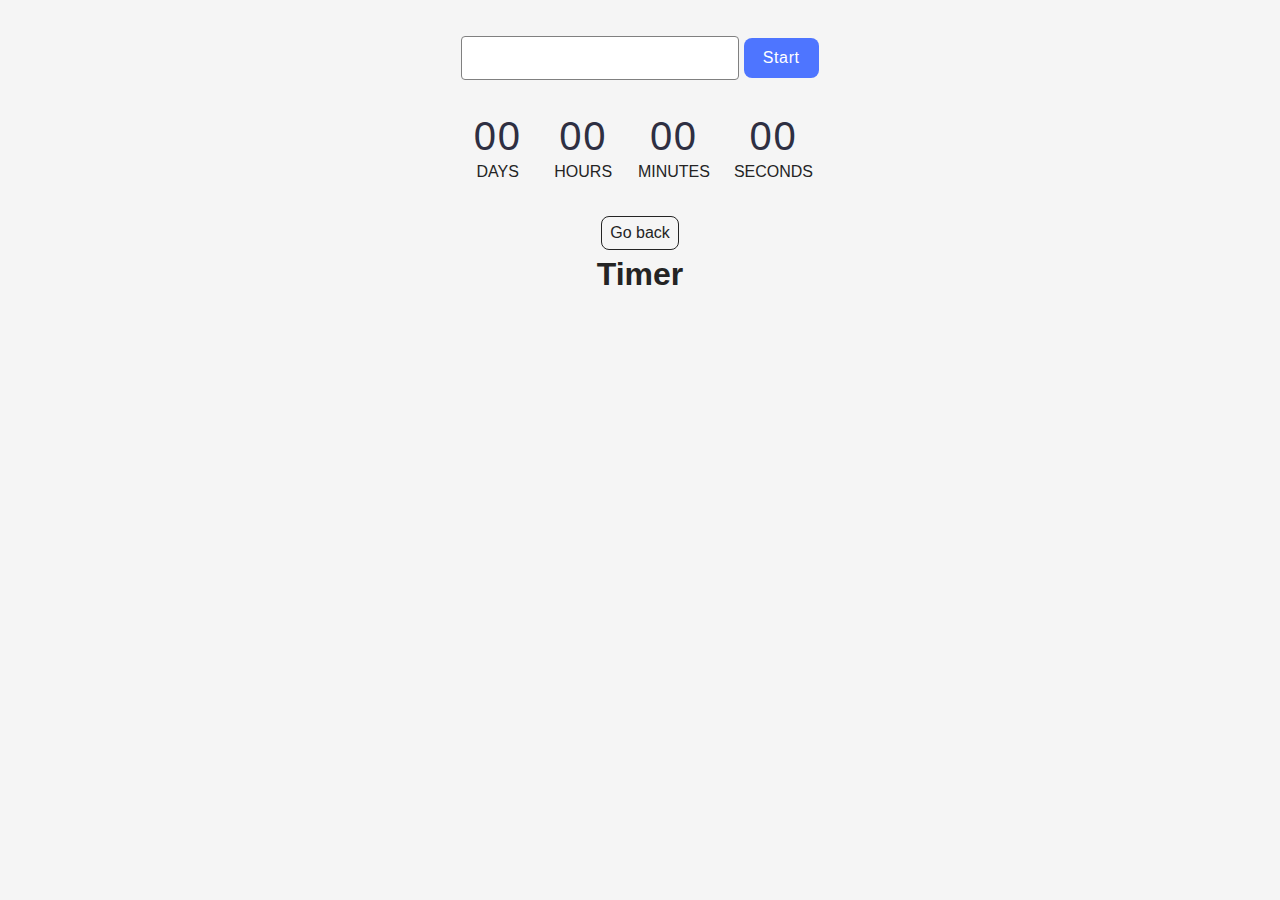
<file: src/1-timer.html>
<!DOCTYPE html>
<html lang="en">
  <head>
    <meta charset="UTF-8" />
    <meta http-equiv="X-UA-Compatible" content="IE=edge" />
    <meta name="viewport" content="width=device-width, initial-scale=1.0" />
    <title>Timer</title>
    <link rel="stylesheet" href="./css/styles.css" />
  </head>
  <body>
    <div class="timer-container">
      <input type="text" id="datetime-picker" />
      <button type="button" data-start>Start</button>
    </div>

    <div class="timer">
      <div class="field">
        <span class="value" data-days>00</span>
        <span class="label">DAYS</span>
      </div>
      <div class="field">
        <span class="value" data-hours>00</span>
        <span class="label">HOURS</span>
      </div>
      <div class="field">
        <span class="value" data-minutes>00</span>
        <span class="label">MINUTES</span>
      </div>
      <div class="field">
        <span class="value" data-seconds>00</span>
        <span class="label">SECONDS</span>
      </div>
    </div>

    <main>
      <div class="container">
        <a class="back-link" href="./index.html">Go back</a>
        <h1 class="main-title">Timer</h1>
      </div>
    </main>
    <script type="module" src="./js/1-timer.js"></script>
  </body>
</html>
</file>
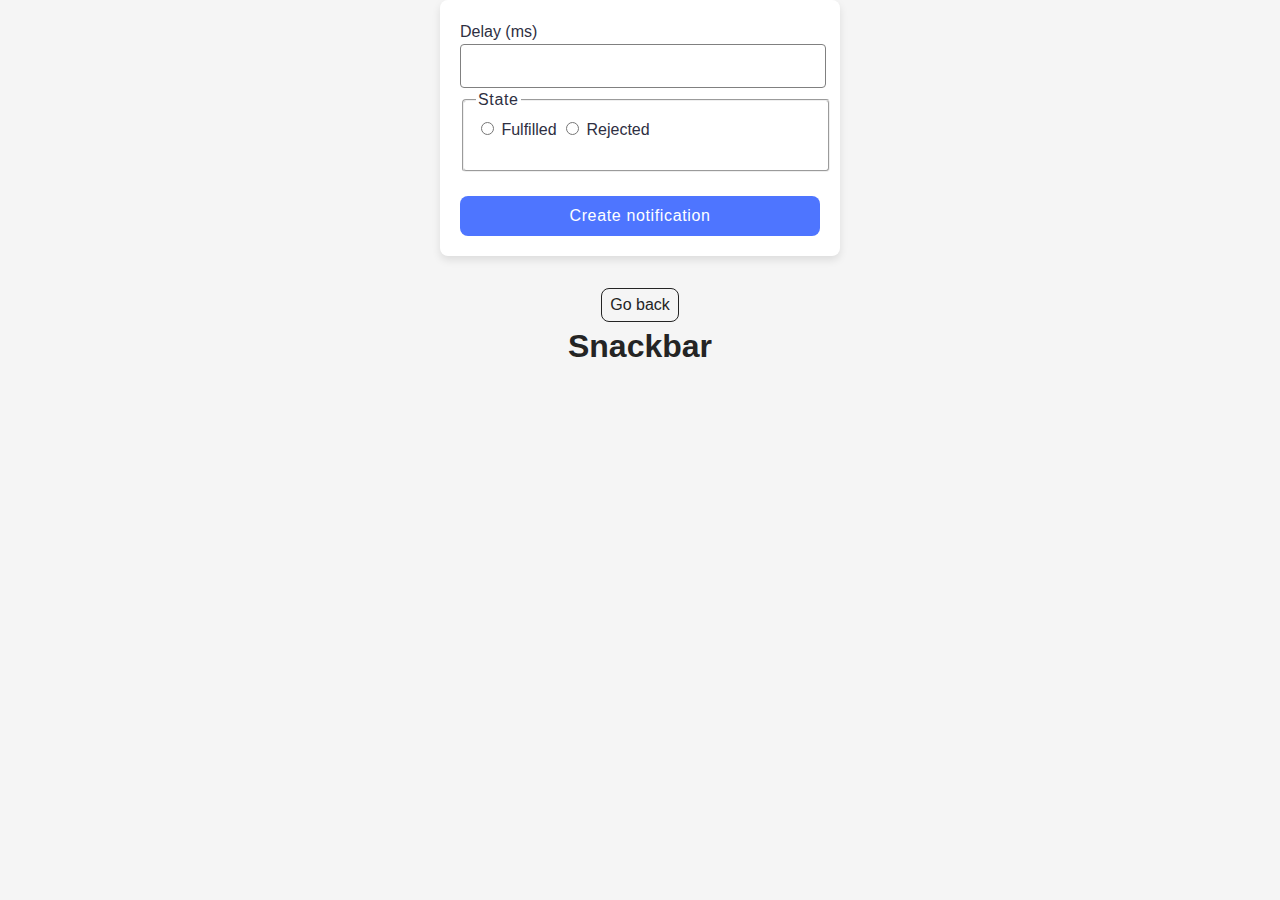
<file: src/2-snackbar.html>
<!DOCTYPE html>
<html lang="en">
  <head>
    <meta charset="UTF-8" />
    <meta http-equiv="X-UA-Compatible" content="IE=edge" />
    <meta name="viewport" content="width=device-width, initial-scale=1.0" />
    <title>Snackbar</title>
    <link rel="stylesheet" href="./css/styles.css" />
  </head>
  <body>
    <form class="form">
      <label>
        Delay (ms)
        <input type="number" name="delay" required />
      </label>

      <fieldset>
        <legend>State</legend>
        <label>
          <input type="radio" name="state" value="fulfilled" required />
          Fulfilled
        </label>
        <label>
          <input type="radio" name="state" value="rejected" required />
          Rejected
        </label>
      </fieldset>

      <button type="submit">Create notification</button>
    </form>

    <main>
      <div class="container">
        <a class="back-link" href="./index.html">Go back</a>
        <h1 class="main-title">Snackbar</h1>
      </div>
    </main>
    <script type="module" src="./js/2-snackbar.js"></script>
  </body>
</html>
</file>
<file: src/css/styles.css>
/**
  |============================
  | include css partials with
  | default @import url()
  |============================
*/
/* Common styles */
@import url('./reset.css');
@import url('./base.css');
@import url('./container.css');
@import url('./animations.css');

/* Sections style */
@import url('./header.css');
@import url('./badges.css');
@import url('./back-link.css');

body {
  font-family: 'Montserrat', sans-serif;
  display: flex;
  flex-direction: column;
  align-items: center;
  justify-content: center;
  height: 100vh;
  margin: 0;
  background-color: #f5f5f5;
}

/* Timer  */
input[type='text'] {
  font-weight: 400;
  font-size: 16px;
  line-height: 1.5;
  letter-spacing: 0.04em;
  color: #2e2f42;
  border: 1px solid #808080;
  background: #fff;
  border-radius: 4px;
  width: 272px;
  height: 40px;
  margin-top: 36px;
  margin-bottom: 32px;
  outline: none;
  transition: border-color 0.3s ease;
}
input[type='text']:hover,
input[type='text']:focus {
  border: 1px solid #000;
}
input[type='text']:active {
  border: 1px solid #4e75ff;
  color: #000;
}
input[type='text']:disabled {
  border: 1px solid #808080;
  color: #808080;
  background: #fafafa;
}

button[type='button'] {
  border-radius: 8px;
  width: 75px;
  height: 40px;
  background: #4e75ff;
  font-weight: 500;
  font-size: 16px;
  line-height: 1.5;
  letter-spacing: 0.04em;
  color: #fff;
  border: none;
}
button[type='button']:hover {
  background: #6c8cff;
}
button[type='button']:disabled {
  background: #cfcfcf;
  color: #989898;
}

.timer {
  width: 346px;
  height: 72px;
  display: flex;
  gap: 24px;
}

.field {
  width: 82px;
  height: 72px;
  display: flex;
  flex-direction: column;
  align-items: center;
}

.value {
  font-family: 'Montserrat', sans-serif;
  font-weight: 400;
  font-size: 40px;
  line-height: 1.2;
  letter-spacing: 0.04em;
  color: #2e2f42;
}

/*  Snackbar  */

.form {
  background-color: #fff;
  border-radius: 8px;
  box-shadow: 0 4px 8px rgba(0, 0, 0, 0.1);
  padding: 20px;
  width: 360px;
}

label {
  font-family: 'Montserrat', sans-serif;
  font-weight: 400;
  font-size: 16px;
  line-height: 1.5;
  color: #2e2f42;
}

input[type='number'] {
  border: 1px solid #808080;
  border-radius: 4px;
  width: 360px;
  height: 40px;
}

input[type='number']:focus {
  border-color: #4e75ff;
  outline: none;
}

fieldset {
  width: 340px;
  height: 64px;
  border-radius: 4px;
  stroke-width: 1px;
  stroke: #808080;
  margin-bottom: 24px;
}
legend {
  font-weight: 400;
  font-size: 16px;
  line-height: 1.5;
  letter-spacing: 0.04em;
  color: #2e2f42;
}

button {
  border-radius: 8px;
  padding: 8px 16px;
  width: 360px;
  height: 40px;
  background: #4e75ff;
  font-weight: 500;
  font-size: 16px;
  line-height: 1.5;
  letter-spacing: 0.04em;
  color: #fff;
  border: none;
}

button:hover {
  background: #6c8cff;
}
</file>
